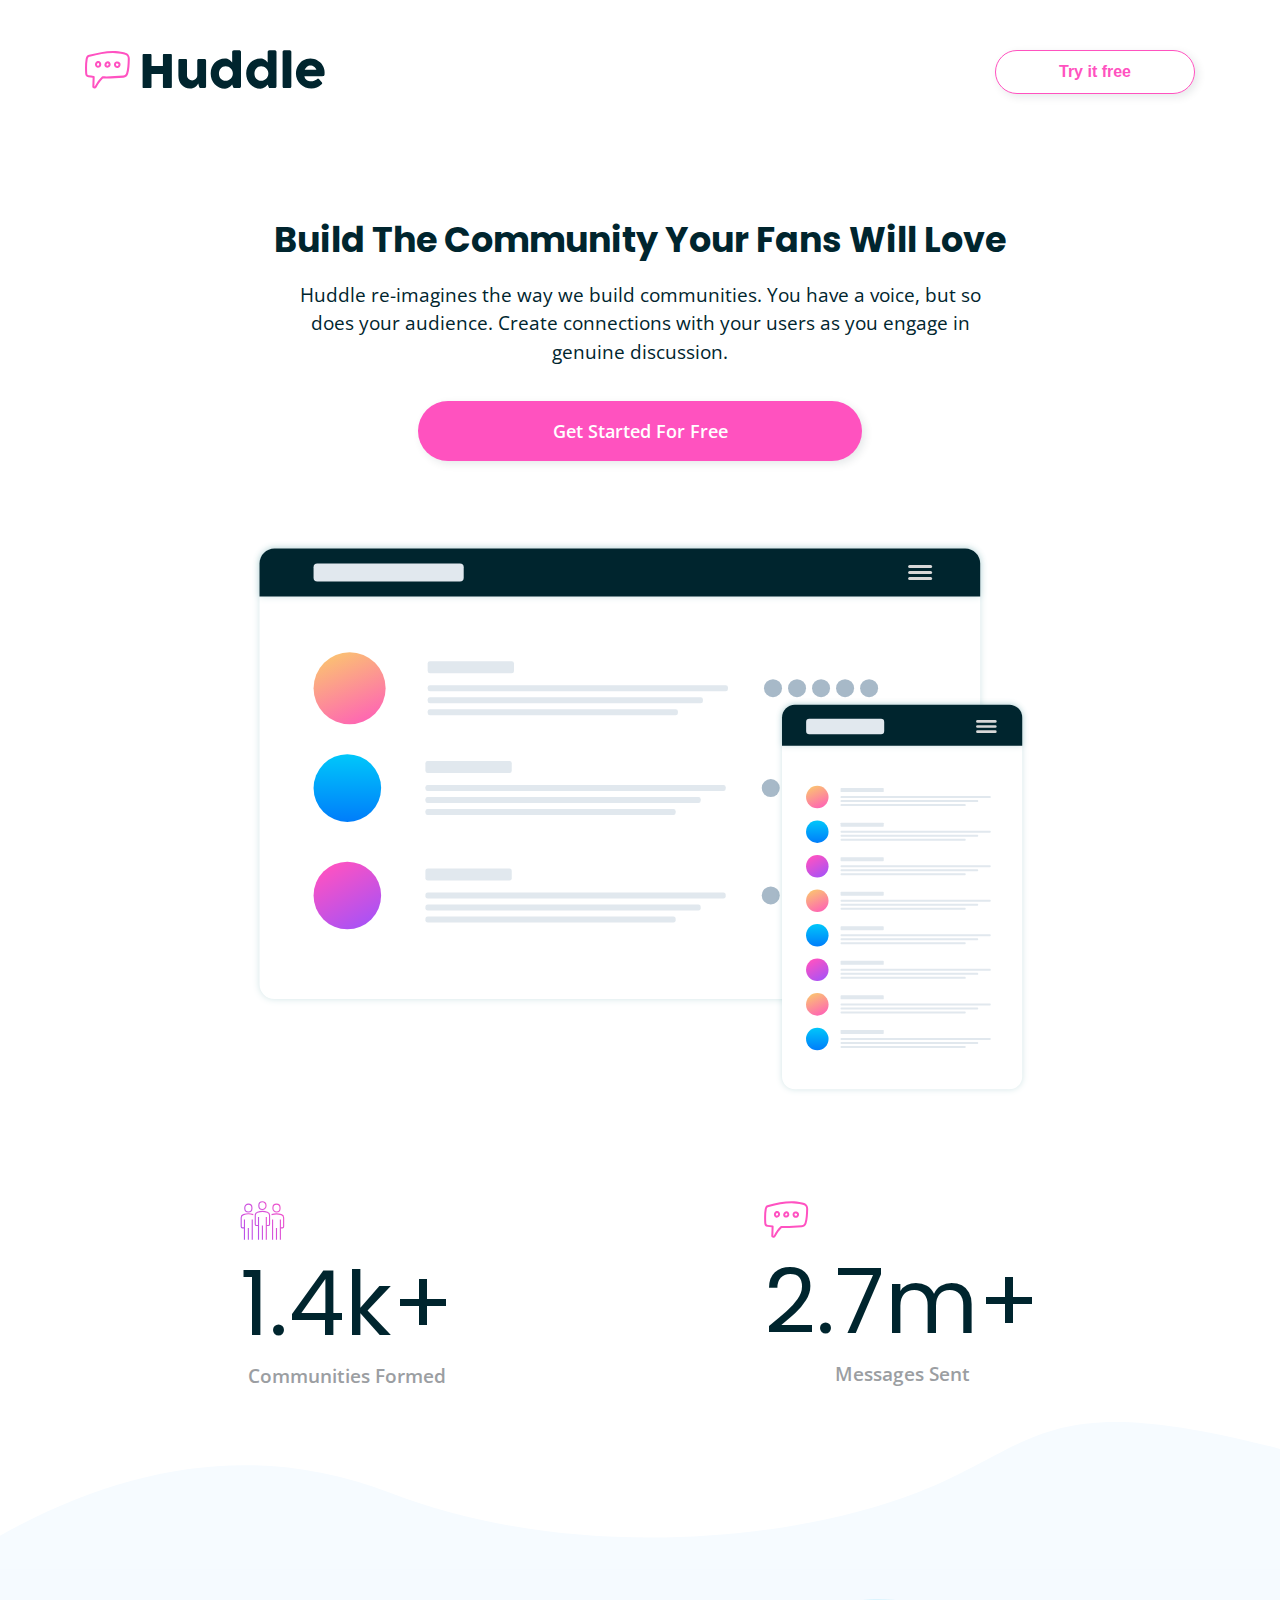
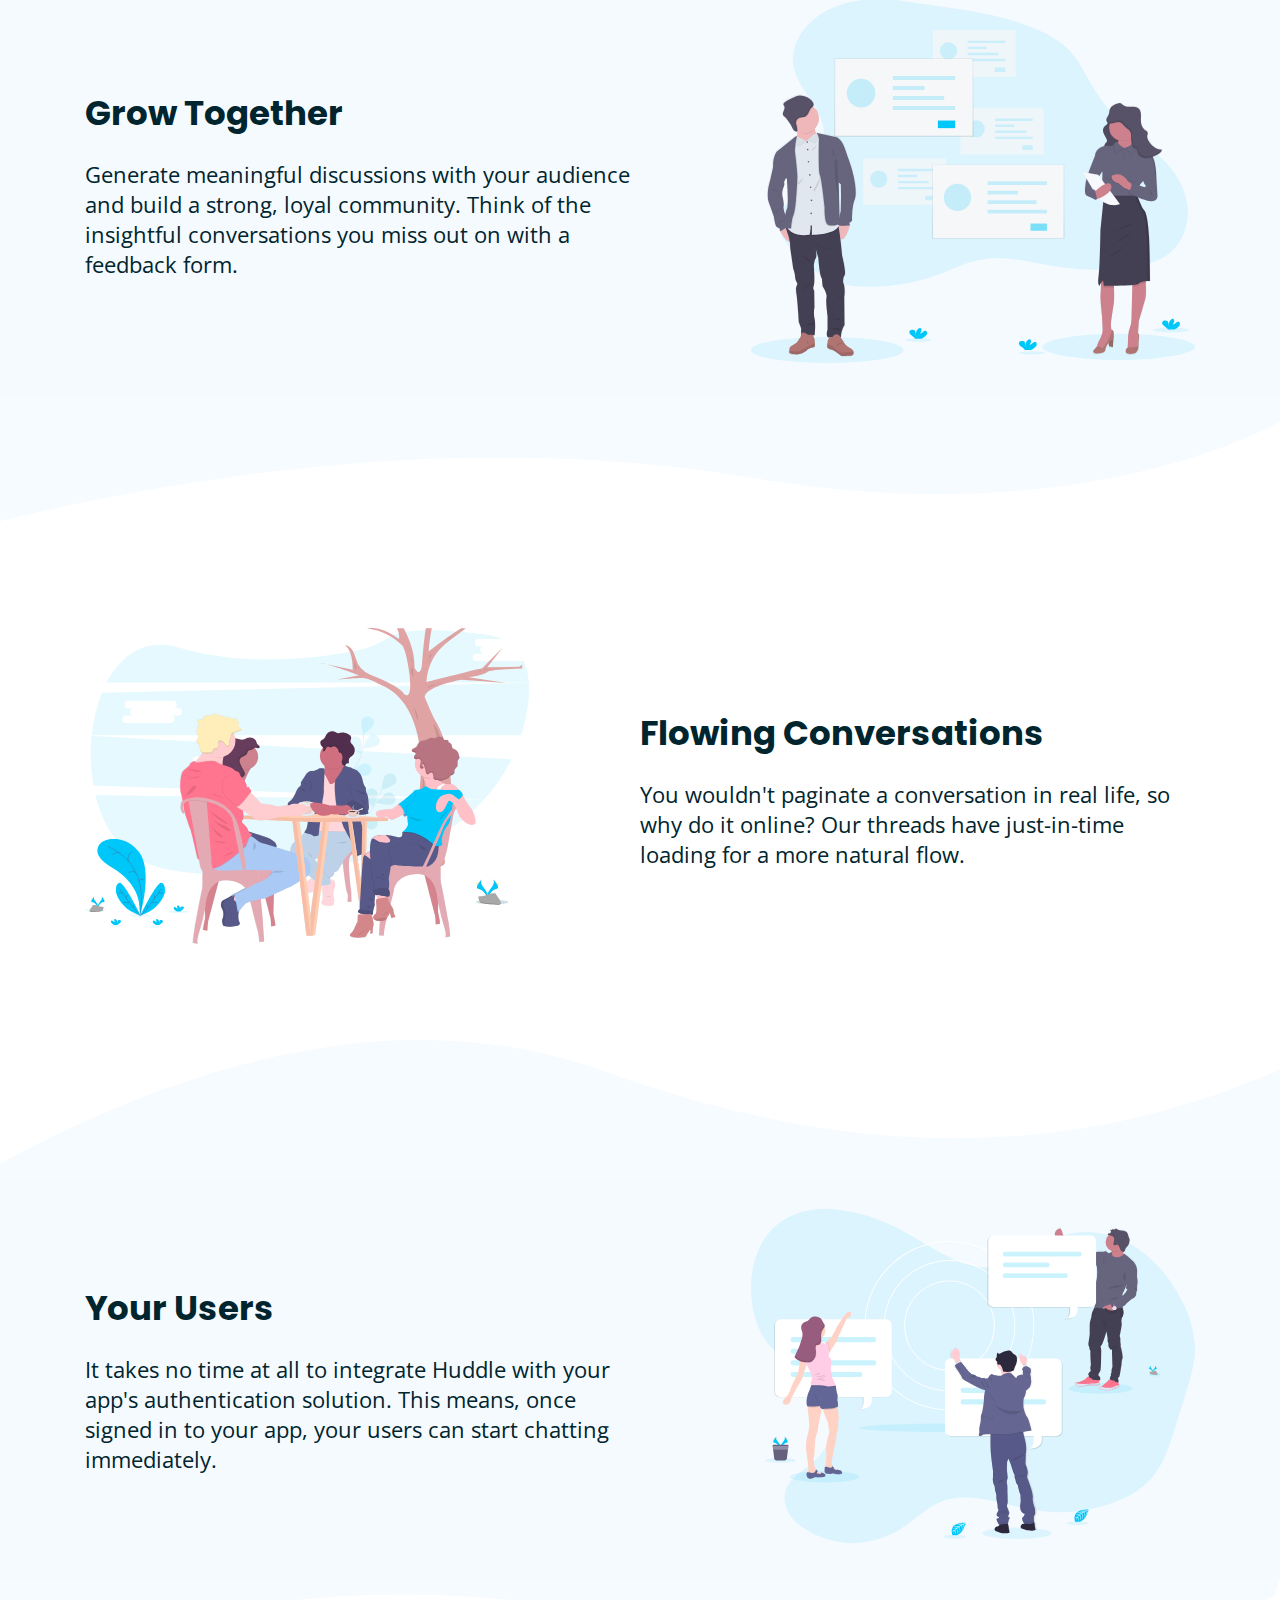
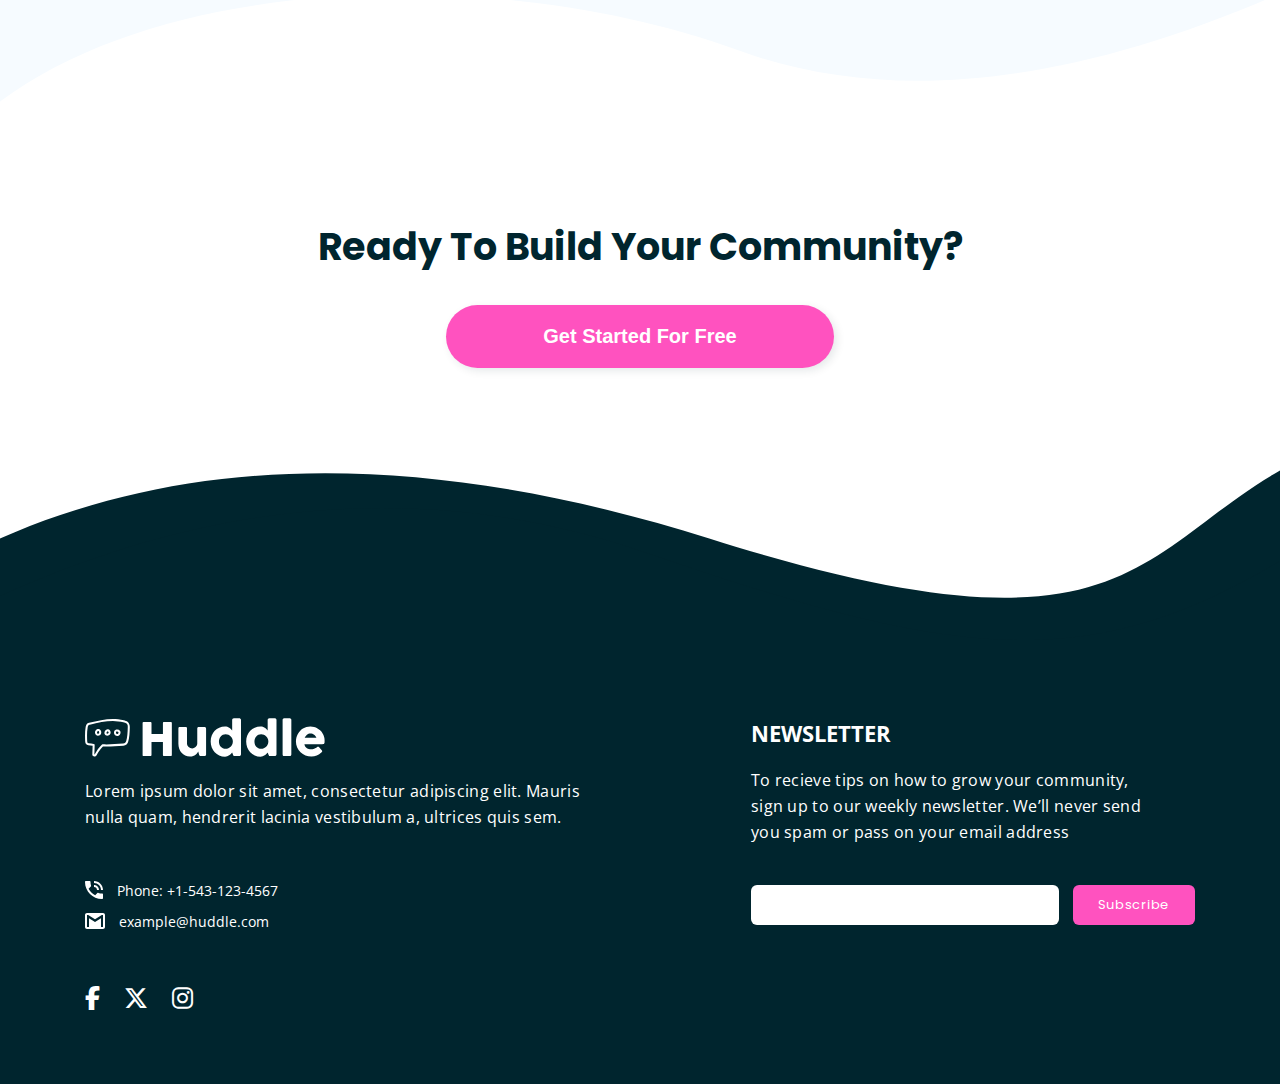
<file: index.html>
<!DOCTYPE html>
<html lang="en">
<head>
  <meta charset="UTF-8">
  <meta name="viewport" content="width=device-width, initial-scale=1.0">
  <link rel="preconnect" href="https://fonts.googleapis.com">
  <link rel="preconnect" href="https://fonts.gstatic.com" crossorigin>
  <link href="https://fonts.googleapis.com/css2?family=Poppins:wght@700&display=swap" rel="stylesheet">
  <link href="https://fonts.googleapis.com/css2?family=Open+Sans:ital,wght@0,300..800;1,300..800&display=swap" rel="stylesheet">
  <link rel="stylesheet" href="CSS/all.min.css">
  <link rel="stylesheet" href="CSS/style.css">
  <title>Mohamed Biomy's solution</title>
</head>
<body>

  <header>
    <div class="container">
      <div class="logo">
        <img src="images/logo.svg" alt="">
      </div>
      <button class="button">Try it free</button>
    </div>
  </header>

  <div class="landing">
    <div class="container">
      <h1>
        Build The Community Your Fans Will Love
      </h1>
      <p>
        Huddle re-imagines the way we build communities. You have a voice, but so does 
        your audience. Create connections with your users as you engage in genuine discussion. 
      </p>
      <button class="button">Get Started For Free</button>
      <div class="image-box">
        <img src="images/screen-mockups.svg " alt="">
      </div>
    </div>
  </div>

  <div class="stats">
    <div class="container">
      <div class="box">
        <img src="images/icon-communities.svg" alt="">
        <p>
          1.4k+
        </p>
        <p>
          Communities Formed
        </p>
      </div>
      <!--  -->
      <div class="box">
        <img src="images/icon-messages.svg" alt="">
        <p>
          2.7m+
        </p>
        <p>
          Messages Sent
        </p>
      </div>
    </div>
  </div>

  <div class="features">
    <div class="card">
      <div class="container">
        <img src="images/bg-section-top-mobile-1.svg" class="mobile top" alt="">
        <img src="images/bg-section-bottom-mobile-1.svg" class="mobile bottom" alt="">
        <img src="images/bg-section-top-desktop-1.svg" class="desktop top" alt="">
        <img src="images/bg-section-bottom-desktop-1.svg" class="desktop bottom" alt="">
        <div class="image-box">
          <img src="images/illustration-grow-together.svg" alt="">
        </div>
        <div class="text">
          <h2>
            Grow Together
          </h2>
          <p>
            Generate meaningful discussions with your audience and build a strong, loyal community. 
            Think of the insightful conversations you miss out on with a feedback form. 
          </p>
        </div>
      </div>
    </div>
    <!--  -->
    <div class="card">
      <div class="container">
        <div class="image-box">
          <img src="images/illustration-flowing-conversation.svg" alt="">
        </div>
        <div class="text">
          <h2>
            Flowing Conversations
          </h2>
          <p>
            You wouldn't paginate a conversation in real life, so why do it online? Our threads have 
            <nobr>just-in-time</nobr> loading for a more natural flow.
          </p>
        </div>
      </div>
    </div>
    <!--  -->
    <div class="card">
      <div class="container">
        <img src="images/bg-section-top-mobile-2.svg" class="mobile top" alt="">
        <img src="images/bg-section-bottom-mobile-2.svg" class="mobile bottom" alt="">
        <img src="images/bg-section-top-desktop-2.svg" class="desktop top" alt="">
        <img src="images/bg-section-bottom-desktop-2.svg" class="desktop bottom" alt="">
        <div class="image-box">
          <img src="images/illustration-your-users.svg" alt="">
        </div>
        <div class="text">
          <h2>
            Your Users
          </h2>
          <p>
            It takes no time at all to integrate Huddle with your app's authentication solution. This means, 
            once signed in to your app, your users can start chatting immediately.
          </p>
        </div>
      </div>  
    </div>
  </div>

  <div class="sign-in">
    <div class="container">
      <h2>Ready To Build Your Community?</h2>
      <button class="button">Get Started For Free</button>
    </div>
  </div>

  <footer>
    <img src="images/bg-footer-top-mobile.svg" alt="" class="top mobile">
    <img src="images/bg-footer-top-desktop.svg" class="top desktop" alt="">
    <div class="container">
      <div class="news">
        <h3>Newsletter</h3>
        <p>
          To recieve tips on how to grow your community, sign up to our weekly newsletter. We’ll never 
          send you spam or pass on your email address
        </p>
        <form action="">
          <input type="email" name="user">
          <span>Check your email</span>
          <input type="submit" name="send" value="subscribe">
        </form>
      </div>
      <div class="info">
        <div class="logo">
          <svg width="240" height="39" xmlns="http://www.w3.org/2000/svg"><g fill-rule="nonzero" fill="none"><path d="M27.967.879C20.242.875 12.182 2.615 4.047 4.872c-1.033.208-2.041.884-2.574 1.72C.983 7.38.805 8.171.652 9c-.79 4.428-.694 8.776-.53 13.594.036 1.103.2 2.41.715 3.205.538.803 1.46 1.313 2.561 1.48a95.99 95.99 0 0 0 4.232.525l-.312 8.698c-.048.692.29 1.267.71 1.598.376.286.795.413 1.225.445.86.065 1.869-.303 2.37-1.257 2.195-4.224 3.572-6.089 6.317-8.895 7.158.176 13.407-.222 20.482-.745 2.501-.065 4.218-2.11 4.672-3.743 1.357-4.232 1.568-9.456 1.712-14.737.061-2.093-.665-4.148-1.95-5.234-1.222-.991-2.702-1.35-4.058-1.718C35.031 1.363 31.263.905 27.967.879zm10.29 3.31c1.358.369 2.555.724 3.31 1.337 1.26 1.339 1.218 2.23 1.2 3.675-.142 5.122-.388 10.093-1.544 13.86-.498 1.405-1.366 2.405-3.006 2.556-7.208.533-13.462.945-20.707.739a1.032 1.032 0 0 0-.763.302c-3.044 3.074-4.601 5.21-6.921 9.676-.054.102-.171.164-.315.175-.097-.005-.136-.08-.142-.148l.314-9.432c.019-.509-.401-.995-.907-1.05a95.48 95.48 0 0 1-5.06-.62c-.726-.111-.994-.31-1.193-.606-.346-.825-.338-1.335-.365-2.128-.162-4.775-.242-8.948.491-13.1.068-.614.298-1.242.542-1.767.404-.632 1.023-.725 1.644-.897 7.956-2.197 15.74-3.84 23.068-3.845 3.592.13 7.364.49 10.354 1.273zm-27.479 8.09c-1.096 1.313-.987 3.096-.14 4.29.442.625 1.132 1.128 1.972 1.242 1.091.09 1.783-.352 2.53-.86 1.353-1.176 1.49-3.228.461-4.71-.524-.755-1.362-1.208-2.218-1.24-1.172.012-1.968.535-2.605 1.277zm11.856-1.072c-1.092.035-1.975.791-2.514 1.607-.617.933-.977 2.101-.478 3.246.96 2.203 4.277 2.176 5.6-.063.61-1.032.454-2.205 0-3.056-.452-.85-1.136-1.543-2.131-1.702a2.494 2.494 0 0 0-.477-.032zm9.625.207c-.34-.008-.69.024-1.018.111-1.312.35-2.429 1.704-2.26 3.437.086.872.487 1.722 1.21 2.308.723.585 1.773.847 2.88.62 1.272-.26 2.06-1.285 2.323-2.275.263-.99.197-1.999-.414-2.817a3.47 3.47 0 0 0-2.72-1.384zm-18.965 1.623c.245.002.438.08.637.366.445.642.321 1.615-.128 2.005-.447.39-.726.424-.922.398-.196-.027-.395-.162-.573-.414-.34-.48-.44-1.256.007-1.81.238-.316.675-.513.98-.545zm9.483.223c.038.006.464.253.668.636.204.383.242.739.048 1.066-.577.976-1.804.712-1.99.287-.07-.162-.017-.813.32-1.32.335-.509.757-.7.954-.67zm10.564.748c.062.083.213.64.096 1.082-.118.442-.31.715-.78.811-.602.124-.94 0-1.193-.207-.254-.205-.425-.552-.462-.923-.09-.92.24-1.133.764-1.273.61-.15 1.3.112 1.575.51z" fill="#FF52C1"/><path d="M57.61 4.996c.016-.26.111-.494.287-.701a.875.875 0 0 1 .701-.31h6.826c.23 0 .467.096.712.287a.883.883 0 0 1 .368.724v10.893h11.421V4.996c0-.276.096-.513.287-.712.192-.2.44-.3.747-.3h6.734c.306 0 .574.077.804.23.23.154.345.399.345.736V37.1c0 .337-.1.59-.3.758-.198.169-.459.253-.78.253h-6.803c-.306 0-.555-.084-.747-.253-.191-.168-.287-.42-.287-.758V24.047H66.504V37.1c0 .322-.104.57-.31.747-.207.176-.487.264-.84.264h-6.756c-.643 0-.972-.299-.988-.896V4.996zm62.875 32.725c-.199.168-.41.275-.632.321a3.123 3.123 0 0 1-.631.07h-3.47c-.276 0-.514-.05-.713-.15-.2-.1-.368-.234-.506-.402a2.384 2.384 0 0 1-.344-.575 4.884 4.884 0 0 1-.23-.666l-.712-2.942c-.23.475-.563 1.015-1 1.62a8.495 8.495 0 0 1-1.666 1.7c-.674.53-1.479.974-2.413 1.334-.935.36-2.007.54-3.218.54-1.746 0-3.332-.337-4.757-1.011a10.904 10.904 0 0 1-3.642-2.758c-1.003-1.164-1.781-2.524-2.332-4.08-.552-1.554-.828-3.213-.828-4.974V10.695c0-.582.127-1.022.38-1.321.252-.299.654-.448 1.206-.448h5.308c.66 0 1.111.11 1.356.333.245.222.368.655.368 1.298v14.96c0 .66.15 1.284.448 1.874.299.59.693 1.11 1.184 1.562.49.452 1.045.809 1.666 1.069.62.26 1.252.39 1.896.39.551 0 1.122-.13 1.712-.39a6.361 6.361 0 0 0 1.631-1.046c.498-.436.908-.95 1.23-1.54.322-.59.482-1.214.482-1.872V10.626c0-.26.05-.52.15-.781.1-.26.249-.46.448-.598.199-.122.387-.206.563-.252.176-.046.38-.07.609-.07h5.194c.658 0 1.133.162 1.424.483.291.322.437.751.437 1.287v25.716c0 .29-.065.559-.195.804s-.31.437-.54.574l.137-.068zm26.681-3.172c-.414.414-.87.858-1.367 1.333-.498.475-1.046.92-1.643 1.333a9.3 9.3 0 0 1-1.93 1.023 6.097 6.097 0 0 1-2.23.402c-2.083 0-4.002-.39-5.757-1.172a13.777 13.777 0 0 1-4.527-3.206c-1.264-1.356-2.252-2.953-2.964-4.792-.713-1.838-1.069-3.814-1.069-5.929 0-2.13.356-4.11 1.069-5.94.712-1.83 1.7-3.424 2.964-4.78a13.635 13.635 0 0 1 4.527-3.194c1.755-.774 3.674-1.161 5.757-1.161.843 0 1.613.123 2.31.368a8.51 8.51 0 0 1 1.907.942c.575.383 1.103.816 1.586 1.298.482.483.938.954 1.367 1.414V1.985c0-.49.15-.903.448-1.24.299-.338.747-.506 1.345-.506h5.17c.2 0 .41.042.632.126.222.085.425.203.61.357.183.153.332.337.447.551.115.215.173.452.173.712v34.357c0 1.18-.62 1.77-1.862 1.77h-4.504c-.306 0-.544-.04-.712-.116a1.13 1.13 0 0 1-.426-.333 2.319 2.319 0 0 1-.31-.551 17.13 17.13 0 0 0-.344-.77l-.667-1.793zm-13.214-11.008a8.39 8.39 0 0 0 .471 2.839c.314.88.762 1.643 1.345 2.286a6.384 6.384 0 0 0 2.102 1.528c.82.376 1.728.563 2.724.563.98 0 1.903-.176 2.769-.528a7.058 7.058 0 0 0 2.263-1.46 7.256 7.256 0 0 0 1.552-2.194c.39-.843.609-1.747.655-2.712v-.322a7.26 7.26 0 0 0-.552-2.803 7.427 7.427 0 0 0-1.528-2.344 7.242 7.242 0 0 0-2.298-1.597 6.977 6.977 0 0 0-2.861-.586c-.996 0-1.904.195-2.724.586-.82.39-1.52.923-2.102 1.597a7.236 7.236 0 0 0-1.345 2.344 8.35 8.35 0 0 0-.47 2.803zm48.72 11.008c-.414.414-.87.858-1.368 1.333-.498.475-1.046.92-1.643 1.333a9.3 9.3 0 0 1-1.93 1.023 6.097 6.097 0 0 1-2.23.402c-2.083 0-4.002-.39-5.756-1.172a13.777 13.777 0 0 1-4.528-3.206c-1.263-1.356-2.252-2.953-2.964-4.792-.712-1.838-1.069-3.814-1.069-5.929 0-2.13.357-4.11 1.069-5.94s1.7-3.424 2.964-4.78a13.635 13.635 0 0 1 4.528-3.194c1.754-.774 3.673-1.161 5.756-1.161.843 0 1.613.123 2.31.368a8.51 8.51 0 0 1 1.907.942c.575.383 1.103.816 1.586 1.298.483.483.938.954 1.367 1.414V1.985c0-.49.15-.903.448-1.24.3-.338.747-.506 1.345-.506h5.17c.2 0 .41.042.632.126.223.085.426.203.61.357.183.153.333.337.448.551.114.215.172.452.172.712v34.357c0 1.18-.62 1.77-1.862 1.77h-4.504c-.306 0-.544-.04-.712-.116a1.13 1.13 0 0 1-.425-.333 2.319 2.319 0 0 1-.31-.551 17.13 17.13 0 0 0-.345-.77l-.667-1.793zm-13.215-11.008a8.39 8.39 0 0 0 .471 2.839c.315.88.763 1.643 1.345 2.286a6.384 6.384 0 0 0 2.103 1.528c.82.376 1.727.563 2.723.563.98 0 1.903-.176 2.769-.528a7.058 7.058 0 0 0 2.264-1.46 7.256 7.256 0 0 0 1.55-2.194c.391-.843.61-1.747.656-2.712v-.322a7.26 7.26 0 0 0-.552-2.803 7.427 7.427 0 0 0-1.528-2.344 7.242 7.242 0 0 0-2.298-1.597 6.977 6.977 0 0 0-2.861-.586c-.996 0-1.904.195-2.723.586-.82.39-1.521.923-2.103 1.597a7.236 7.236 0 0 0-1.345 2.344 8.35 8.35 0 0 0-.47 2.803zM197.61 2.008c0-.49.122-.903.367-1.24.246-.338.667-.506 1.264-.506h5.63c.154 0 .315.042.483.126a1.7 1.7 0 0 1 .471.357c.146.153.268.337.368.551.1.215.15.452.15.712v34.334c0 .582-.165 1.022-.495 1.321-.329.299-.754.448-1.275.448h-5.332c-.597 0-1.018-.15-1.264-.448-.245-.299-.367-.74-.367-1.321V2.008zm38.7 32.61a15.31 15.31 0 0 1-4.55 2.907 13.87 13.87 0 0 1-5.355 1.046c-2.1 0-4.083-.383-5.952-1.15a15.494 15.494 0 0 1-4.918-3.182 15.273 15.273 0 0 1-3.355-4.792c-.828-1.838-1.241-3.837-1.241-5.998 0-1.348.164-2.654.494-3.918a15.45 15.45 0 0 1 1.402-3.55 15.055 15.055 0 0 1 2.206-3.045 13.957 13.957 0 0 1 2.907-2.379 14.327 14.327 0 0 1 3.493-1.54 14.084 14.084 0 0 1 3.975-.551c1.272 0 2.505.169 3.7.506 1.195.337 2.318.812 3.367 1.424 1.05.613 2.01 1.349 2.884 2.207a14.896 14.896 0 0 1 2.252 2.815 13.58 13.58 0 0 1 1.46 3.263c.344 1.157.517 2.348.517 3.573 0 .797-.012 1.448-.035 1.954-.023.505-.142.908-.356 1.206-.215.3-.57.506-1.069.62-.498.116-1.23.173-2.194.173h-16.546c.153.98.463 1.8.93 2.46a5.842 5.842 0 0 0 1.62 1.573c.613.391 1.264.67 1.954.84a8.24 8.24 0 0 0 1.953.252c.552 0 1.118-.058 1.7-.172a12.179 12.179 0 0 0 1.69-.46 9.557 9.557 0 0 0 1.493-.667c.452-.252.816-.517 1.092-.792.245-.2.456-.349.632-.449.176-.1.364-.149.563-.149.2 0 .402.07.61.207a4.8 4.8 0 0 1 .7.597l2.436 2.758c.168.2.276.38.322.54.046.161.069.326.069.494 0 .307-.085.571-.253.793a2.89 2.89 0 0 1-.598.586zm-11.054-19.143c-.598 0-1.176.119-1.735.356a6.547 6.547 0 0 0-1.575.954c-.49.398-.93.85-1.321 1.356a8.315 8.315 0 0 0-.954 1.54h11.743a13.536 13.536 0 0 0-1.045-1.655 7.081 7.081 0 0 0-1.287-1.333 5.558 5.558 0 0 0-1.655-.896c-.62-.215-1.344-.322-2.171-.322z" fill="#00252E"/></g></svg>
        </div>
        <p>
          Lorem ipsum dolor sit amet, consectetur adipiscing elit. Mauris nulla quam, hendrerit lacinia 
          vestibulum a, ultrices quis sem.
        </p>
        <ul>
          <li>
            <img src="images/icon-phone.svg" alt="">
            <p>Phone: +1-543-123-4567</p>
          </li>
          <li>
            <img src="images/icon-email.svg" alt="">
            <p>example@huddle.com</p>
          </li>
        </ul>
        <ul>
          <li>
            <i class="fa-brands fa-facebook-f"></i>
          </li>
          <li>
            <i class="fa-brands fa-x-twitter"></i>
          </li>
          <li>
            <i class="fa-brands fa-instagram"></i>
          </li>
        </ul>
      </div>
    </div>
  </footer>
</body>
</html>
</file>
<file: CSS/style.css>
:root {
--pink: #ff52bf;
--lightPink: #ff8fd8;
--lightRed: #ff4242;
--veryDarkCyan: #00252e;
--veryPaleBlue: #f5faff;
--headingsFontPoppins: "Poppins", sans-serif;
--bodyFontsOpenSans: "Open Sans", sans-serif;
--bodyWeightRegular: 400;
--bodyWeightSemiBold: 600;
--bodyWeightBold: 700;
--mainTransitionDuration: .3s;
}

* {
    margin: 0;
    padding: 0;
    box-sizing: border-box;
}

body {
    font-family: var(--bodyFontsOpenSans);
}

/* components */

.container {
    padding: 0 20px;
    margin: 0 auto;
}
@media (min-width: 480px) {
    .container {
        width: 472px;
    }
}
@media (min-width: 768px) {
    .container {
        width: 750px;
    }
}
@media (min-width: 992px) {
    .container {
        width: 975px;
    }
}
@media (min-width: 1200px) {
    .container {
        width: 1150px;
    }
}
@media (min-width: 1440px) {
    .container {
        width: 1400px;
    }
}

.button {
    outline: none;
    border: none;
    border-radius: 200px;
    padding: 12px;
    box-shadow: 3px 3px 8px 0 rgba(0, 37, 46, 0.1);
    font-weight: var(--bodyWeightSemiBold);
    transition: var(--mainTransitionDuration);
    cursor: pointer;
}

/* header start */
header .container {
    display: flex;
    align-items: center;
    justify-content: space-between;
    padding: 20px;
}
header .logo {
    max-width: 130px;
}
header .logo img {
    width: 100%;
}
header .button {
    color: var(--pink);
    border: 1px solid var(--pink);
    background-color: transparent;
    cursor: pointer;
    padding: 8px;
    width: 100px;
}
header .button:hover {
    border-color: var(--lightPink);
    color: var(--lightPink);
}
/* header end */

/* landing start */
.landing {
    margin-top: 70px;
    text-align: center;
}
.landing .container h1 {
    color: var(--veryDarkCyan);
    font-family: var(--headingsFontPoppins);
    line-height: 1.5;
    font-size: 27px;
    margin-bottom: 14px;
}
.landing .container p {
    color: var(--veryDarkCyan);
    line-height: 1.5;
    font-size: 15px;
    margin: 0 auto 35px;
    font-weight: var(--bodyFontsOpenSans);
}
.landing .container .button {
    color: white;
    font-family: var(--lightRed);
    background-color: var(--pink);
    width: 64%;
}
.landing .container .button:hover {
    background-color: var(--lightPink);
}
.landing .container .image-box {
    max-width: 95%;
    margin: 80px auto 0;
}
.landing .container .image-box img {
    width: 100%;
}
@media (min-width: 768px) {
    /* header */
    header .container {
        padding: 40px 20px;
    }
    header .logo {
        max-width: 200px;
    }
    header .button {
        width: 170px;
    }

    /* landing */
    .landing .container h1 {
        font-size: 35px;
    }
    .landing .container p {
        font-size: 19px;
        max-width: 65%;
    }
    .landing .container .button {
        font-size: 18px;
        padding: 18px;
        width: 40%;
    }
    .landing .container .image-box {
        max-width: 70%;
        margin: 80px auto 0;
    }
}
@media (min-width: 1200px) {
    /* header */
    header .container {
        padding: 50px 20px;
    }
    header .logo {
        max-width: 250px;
    }
    header .button {
        width: 200px;
        padding: 12px;
        font-size: 16px;
    }
}
/* landing end */

/* stats start */
.stats {
    margin-top: 100px;
}
.stats .container {
    display: flex;
    align-items: stretch;
    justify-content: space-around;
    flex-direction: column;
}
.stats .box {
    max-width: 150px;
    margin: 20px auto;
}
.stats .box img {
    max-width: 25px;
}
.stats .box p:first-of-type {
    font-size: 60px;
    margin: -7px 0;
    color: var(--veryDarkCyan);
    font-family: var(--headingsFontPoppins);
}
.stats .box p:last-of-type {
    color: #9b9ea2;
    font-size: 15px;
    font-weight: var(--bodyWeightSemiBold);
    text-align: center;
}
@media (min-width: 768px) {
    .stats .container {
        align-items: start;
        flex-direction: row;
    }
    .stats .box {
        max-width: fit-content;
        margin: 0;
    }
    .stats .box img {
        max-width: 35px;
    }
    .stats .box p:first-of-type {
        font-size: 70px;
        margin: -9px 0;
    }
    .stats .box p:last-of-type {
        font-size: 17px;
    }
}
@media (min-width: 1200px) {
    .stats .box img {
        max-width: 45px;
    }
    .stats .box p:first-of-type {
        font-size: 90px;
    }
    .stats .box p:last-of-type {
        font-size: 19px;
    }
}
/* stats end */

/* features section start */

.card {
    position: relative;
    margin-bottom: 150px;
    padding: 30px 0;
}
.card .container > img {
    width: 100%;
}
.features .top {
    position: absolute;
    bottom: 100%;
    left: 0;
}
.features .bottom {
    position: absolute;
    top: 100%;
    left: 0;
}
.card .desktop {
    display: none;
}
@media (min-width: 768px) {
    .card .mobile {
        display: none;
    }
    .card .desktop {
        display: unset;
    }
}
.card:first-of-type{
    background-color: var(--veryPaleBlue);
    margin-top: 80px;
}
.card:last-of-type {
    background-color: var(--veryPaleBlue);
    margin-bottom: 0;
}
@media (min-width: 480px) {
    .card {
        margin-bottom: 200px;
    }
    .card:first-of-type {
        margin-top: 140px;
    }
    .card:last-of-type {
        margin-bottom: 0px;
    }
}
@media (min-width: 120px) {
    .card:first-of-type {
        margin-top: 180px;
    }
}
.card .image-box {
    max-width: 80%;
    margin: 0 auto 50px;
}
.card .image-box img {
    width: 100%;
}
.card .text {
    text-align: center;
}
.card .text h2 {
    color: var(--veryDarkCyan);
    font-family: var(--headingsFontPoppins);
    font-size: 25px;
    margin-bottom: 20px;
}
.card .text p {
    color: var(--veryDarkCyan);
    font-size: 15px;
    max-width: 96%;
    margin: 0 auto;
}

@media (min-width: 768px) {
    .card .container {
        display: flex;
        align-items: center;
        flex-direction: row-reverse;
        justify-content: space-between;
    }
    .card:nth-of-type(2) .container {
        flex-direction: row;
    }
    .card .image-box {
        max-width: 40%;
        margin: 0;
    }
    .card .text {
        text-align: start;
        max-width: 50%;
    }
    .card .text h2 {
        font-size: 28px;
    }
    .card .text p {
        font-size: 16px;
        max-width: 100%;
        margin: 0;
    }
}
@media (min-width: 1200px) {
    .card .text h2 {
        font-size: 32px;
    }
    .card .text p {
        font-size: 19px;
    }
}
@media (min-width: 1200px) {
    .card .text h2 {
        font-size: 34px;
    }
    .card .text p {
        font-size: 22px;
    }
}
/* features section end */

/* sign in section start */

.sign-in {
    margin: 140px 0 180px;
}
.sign-in h2 {
    color: var(--veryDarkCyan);
    font-size: 26px;
    font-family: var(--headingsFontPoppins);
    margin: 0 auto 20px;
    text-align: center;
}
.sign-in .button {
    color: white;
    background-color: var(--pink);
    width: 60%;
    display: block;
    margin: 0 auto;
}
.sign-in .button:hover {
    background-color: var(--lightPink);
}

@media (min-width: 768px) {
    .sign-in {
        margin: 200px 0 240px;
    }
    .sign-in h2 {
        font-size: 30px;
    }
    .sign-in .button {
        width: 50%;
        font-size: 18px;
    }
}
@media (min-width: 1200px) {
    .sign-in {
        margin: 240px 0 280px;
    }
    .sign-in h2 {
        font-size: 38px;
        margin-bottom: 30px;
    }
    .sign-in .button {
        width: 35%;
        font-size: 20px;
        padding: 20px 0;
    }
}
@media (min-width: 1440px) {
    .sign-in h2 {
        font-size: 40px;
    }
    .sign-in .button {
        width: 30%;
    }
}
/* sign in section end */

/* footer start */

footer {
    padding: 50px 0 30px;
    background-color: var(--veryDarkCyan);
    position: relative;
}
footer > img {
    width: 100%;
}
footer .top {
    position: absolute;
    bottom: 100%;
    left: 0;
}
.card .desktop {
    display: none;
}
@media (min-width: 768px) {
    .card .mobile {
        display: none;
    }
    .card .desktop {
        display: unset;
    }
}
.news {
    color: white;
    margin-bottom: 80px;
}
.news h3 {
    font-weight: var(--bodyWeightBold);
    margin-bottom: 20px;
    font-size: 22px;
    text-transform: uppercase;
}
.news p {
    line-height: 1.6;
    margin-bottom: 40px;
    font-size: 15px;
    letter-spacing: .3px;
    max-width: 90%;
}
.news form {
    width: 100%;
}
.news form input {
    width: 100%;
    outline: none;
    border: none;
    display: block;
    min-height: 40px;
    border-radius: 6px;
}
.news form input:first-of-type {
    padding: 10px;
}
.news form input:first-of-type:invalid:not(:focus) {
    border: 2px solid var(--lightRed);
}
.news form input:first-of-type + span {
    margin-top: 5px;
    font-size: 12px;
    color: var(--lightRed);
    display: none;
}
.news form input:first-of-type:invalid:not(:focus) + span {
    display: block;
}
.news form input:last-of-type {
    max-width: 45%;
    color: white;
    letter-spacing: .7px;
    font-family: var(--headingsFontPoppins);
    background-color: var(--pink);
    transition: var(--mainTransitionDuration);
    text-transform: capitalize;
    margin-left: auto;
    font-size: 13px;
    cursor: pointer;
    margin-top: 10px;
}
.news form input:last-of-type:hover {
    background-color: var(--lightPink);
}
footer .info .logo svg path {
    fill: white;
}
footer .info > p {
    color: white;
    line-height: 1.6;
    margin-bottom: 50px;
    font-size: 15px;
    letter-spacing: .3px;
    max-width: 90%;
    margin-top: 17px;
}
footer ul {
    list-style: none;
}
footer .info ul:first-of-type li {
    display: flex;
    align-items: center;
    color: white;
    font-size: 14px;
    margin-bottom: 12px;
    gap: 14px;
}
footer ul:last-of-type {
    margin-top: 50px;
    display: flex;
    align-items: center;
    font-size: 24px;
    color: white;
    gap: 24px;
}
footer ul:last-of-type i {
    transition: var(--mainTransitionDuration);
    cursor: pointer;
}
footer ul:last-of-type i:hover {
    color: #00c2f4;
}
@media (min-width: 992px) {
    footer {
        padding: 70px 0;
    }
    footer .container {
        display: flex;
        align-items: start;
        justify-content: space-between;
        flex-direction: row-reverse;
    }
    .news {
        max-width: 40%;
    }
    .news > p {
        font-size: 16px;
    }
    .news form {
        display: flex;
        align-items: start;
        gap: 14px;
    }
    .news form input:first-of-type {
        flex: 1;
    }
    .news form input:last-of-type {
        max-width: fit-content;
        padding: 0 25px;
        margin: 0;
    }
    footer .info {
        max-width: 50%;
    }
    footer .info > p {
        font-size: 16px;
    }
}
@media (min-width: 1440px) {
    .news {
        max-width: 45%;
    }
}
/* footer end */
</file>
